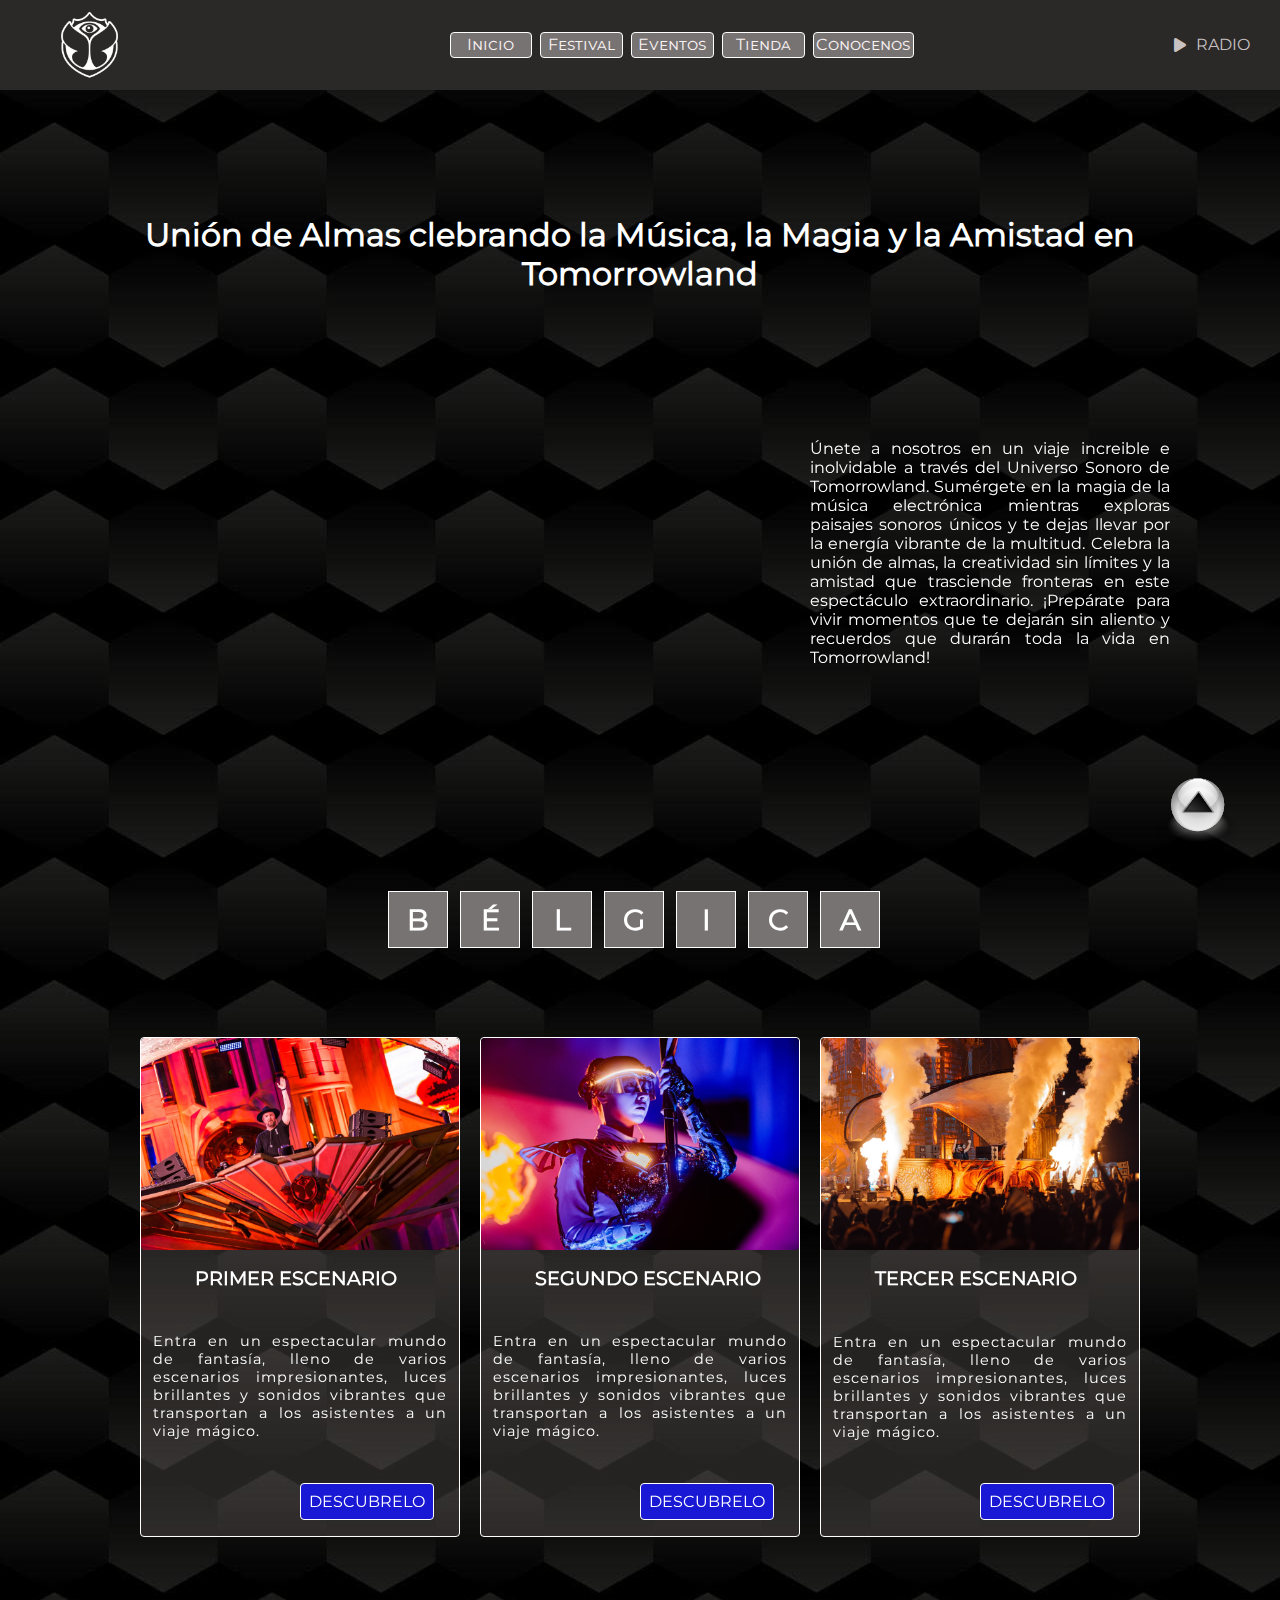
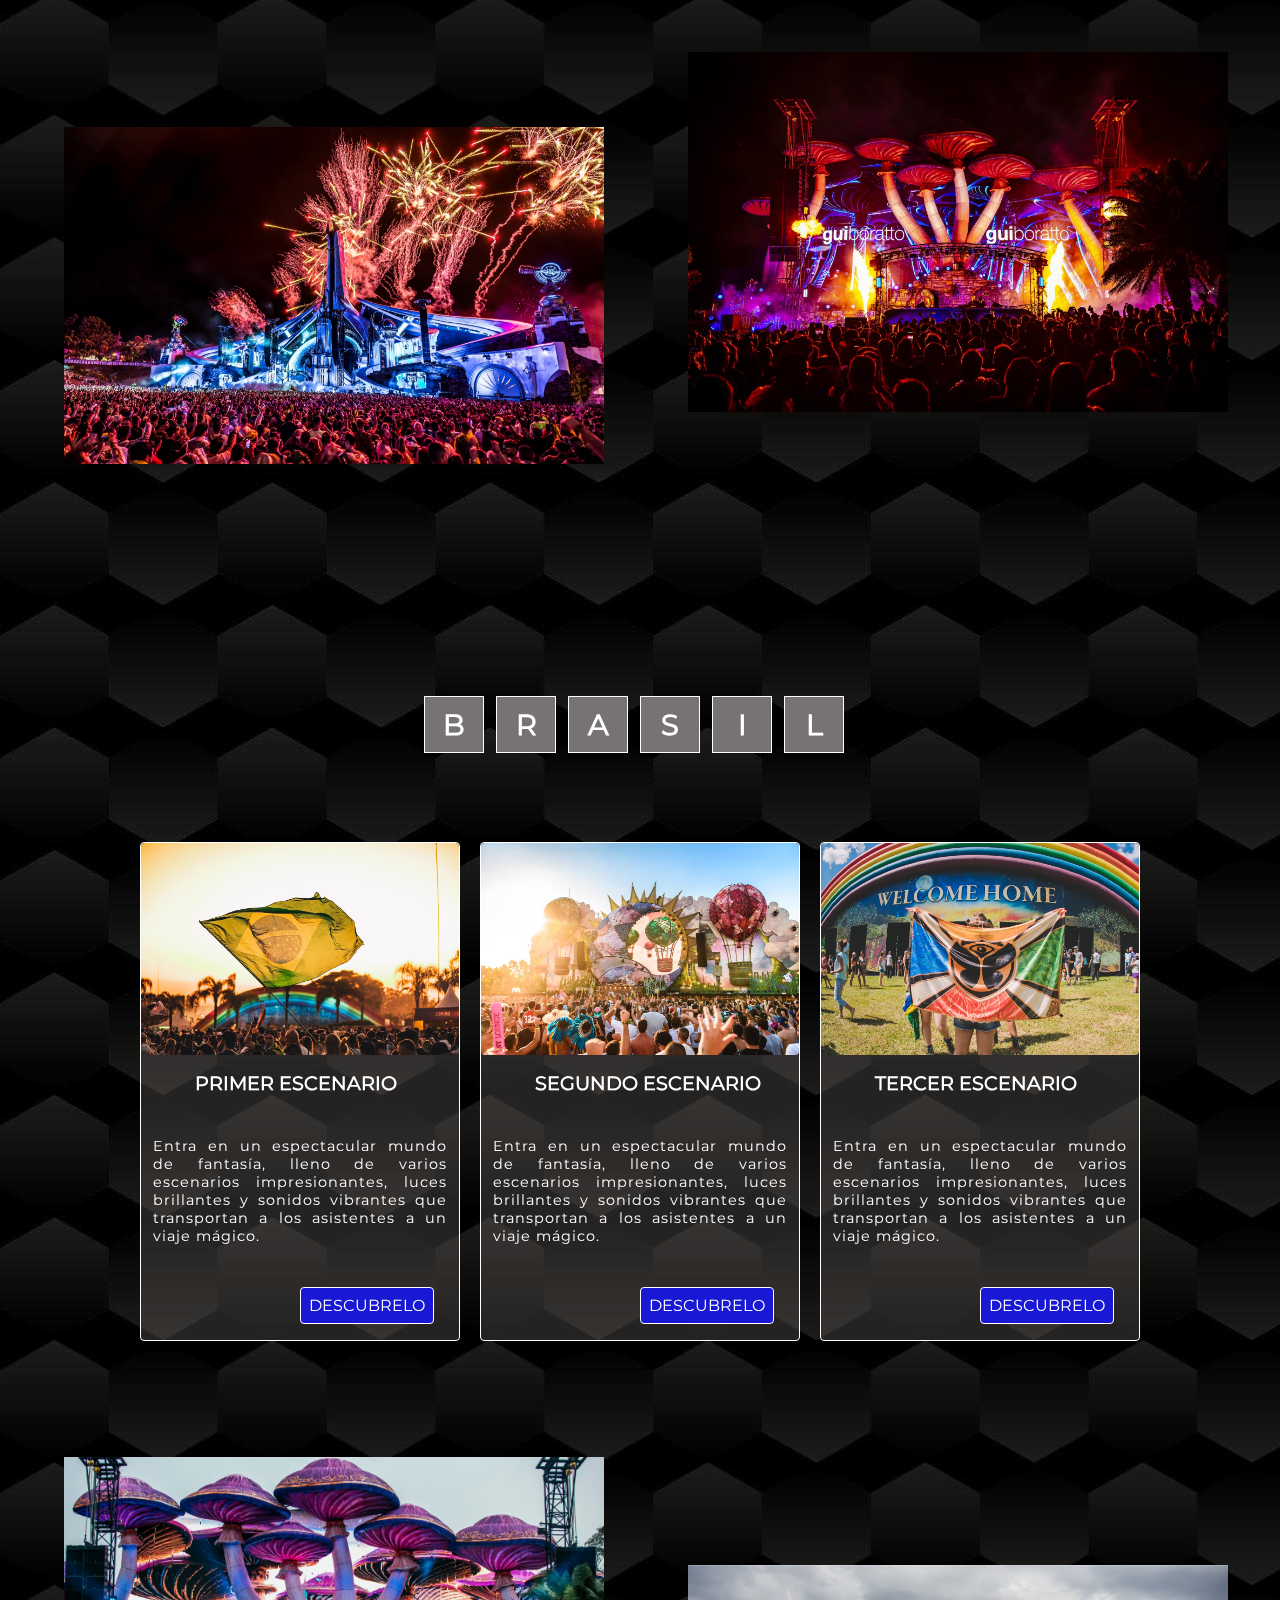
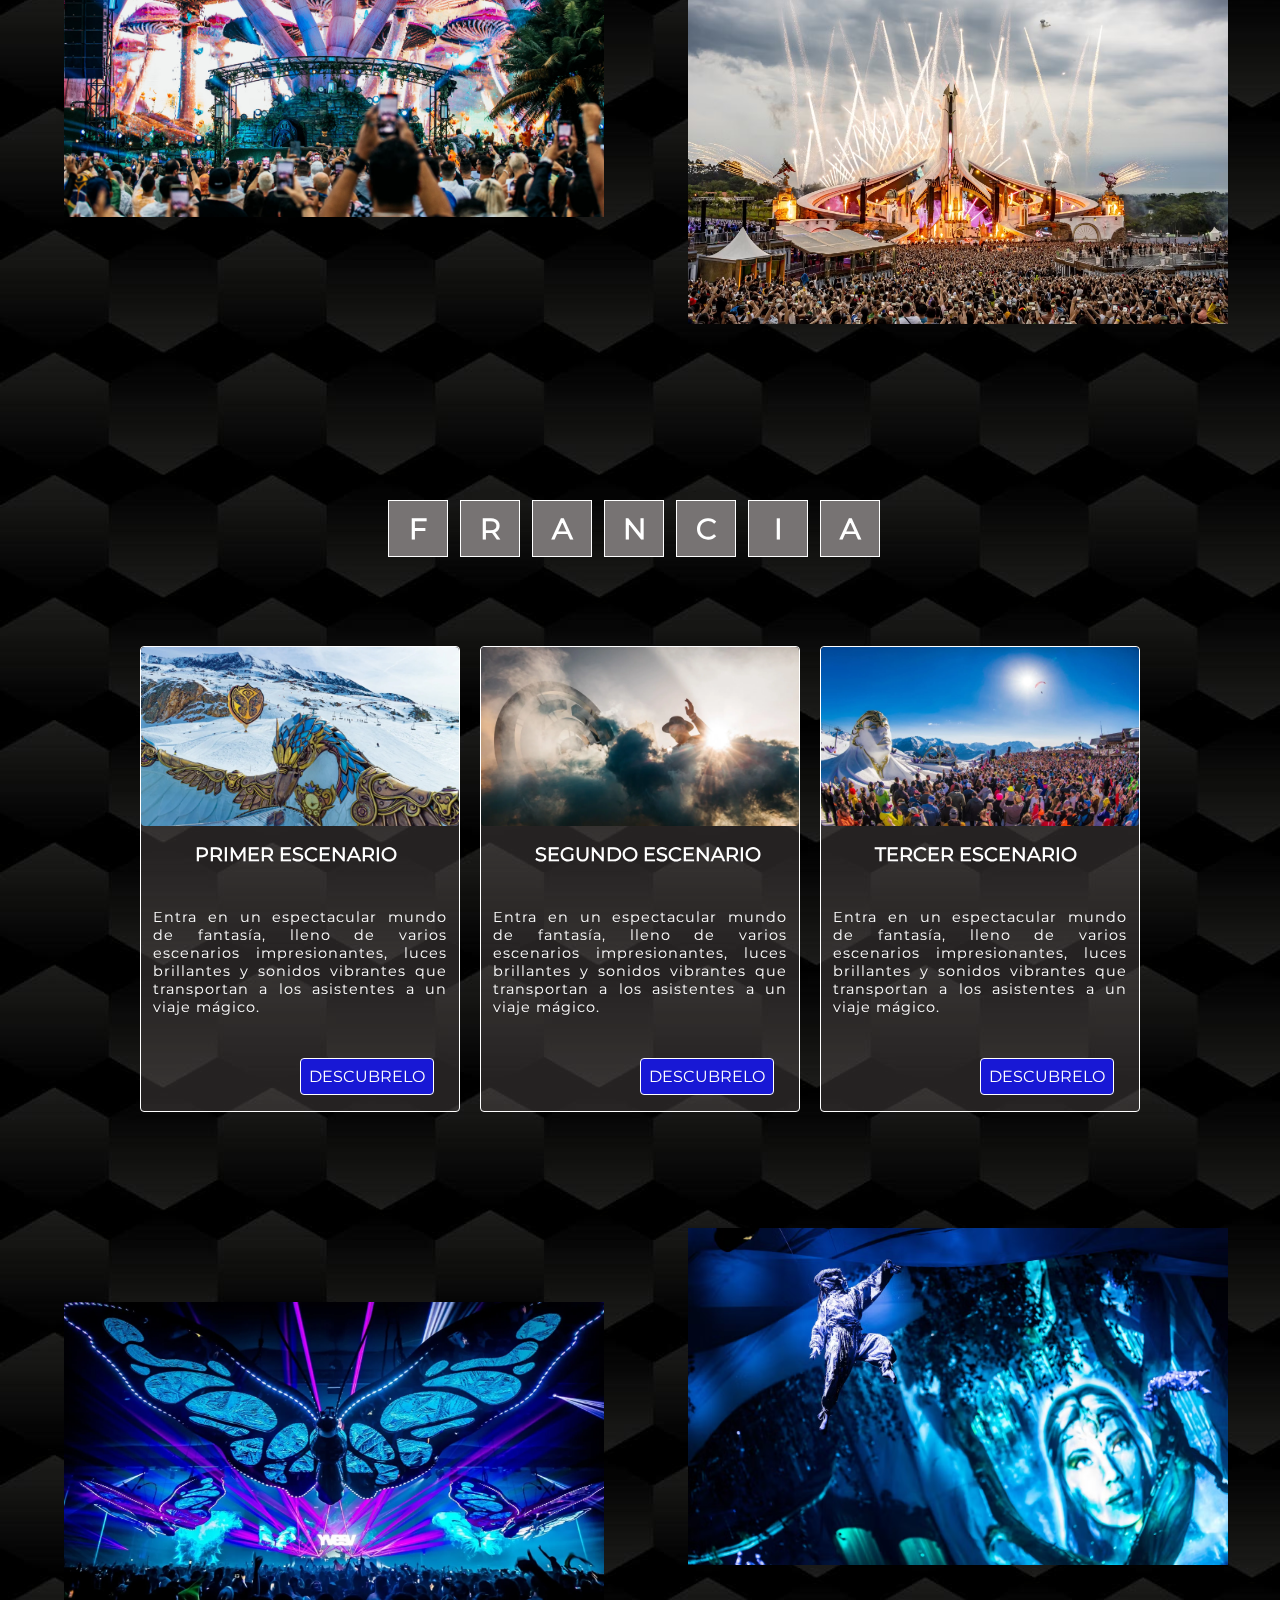
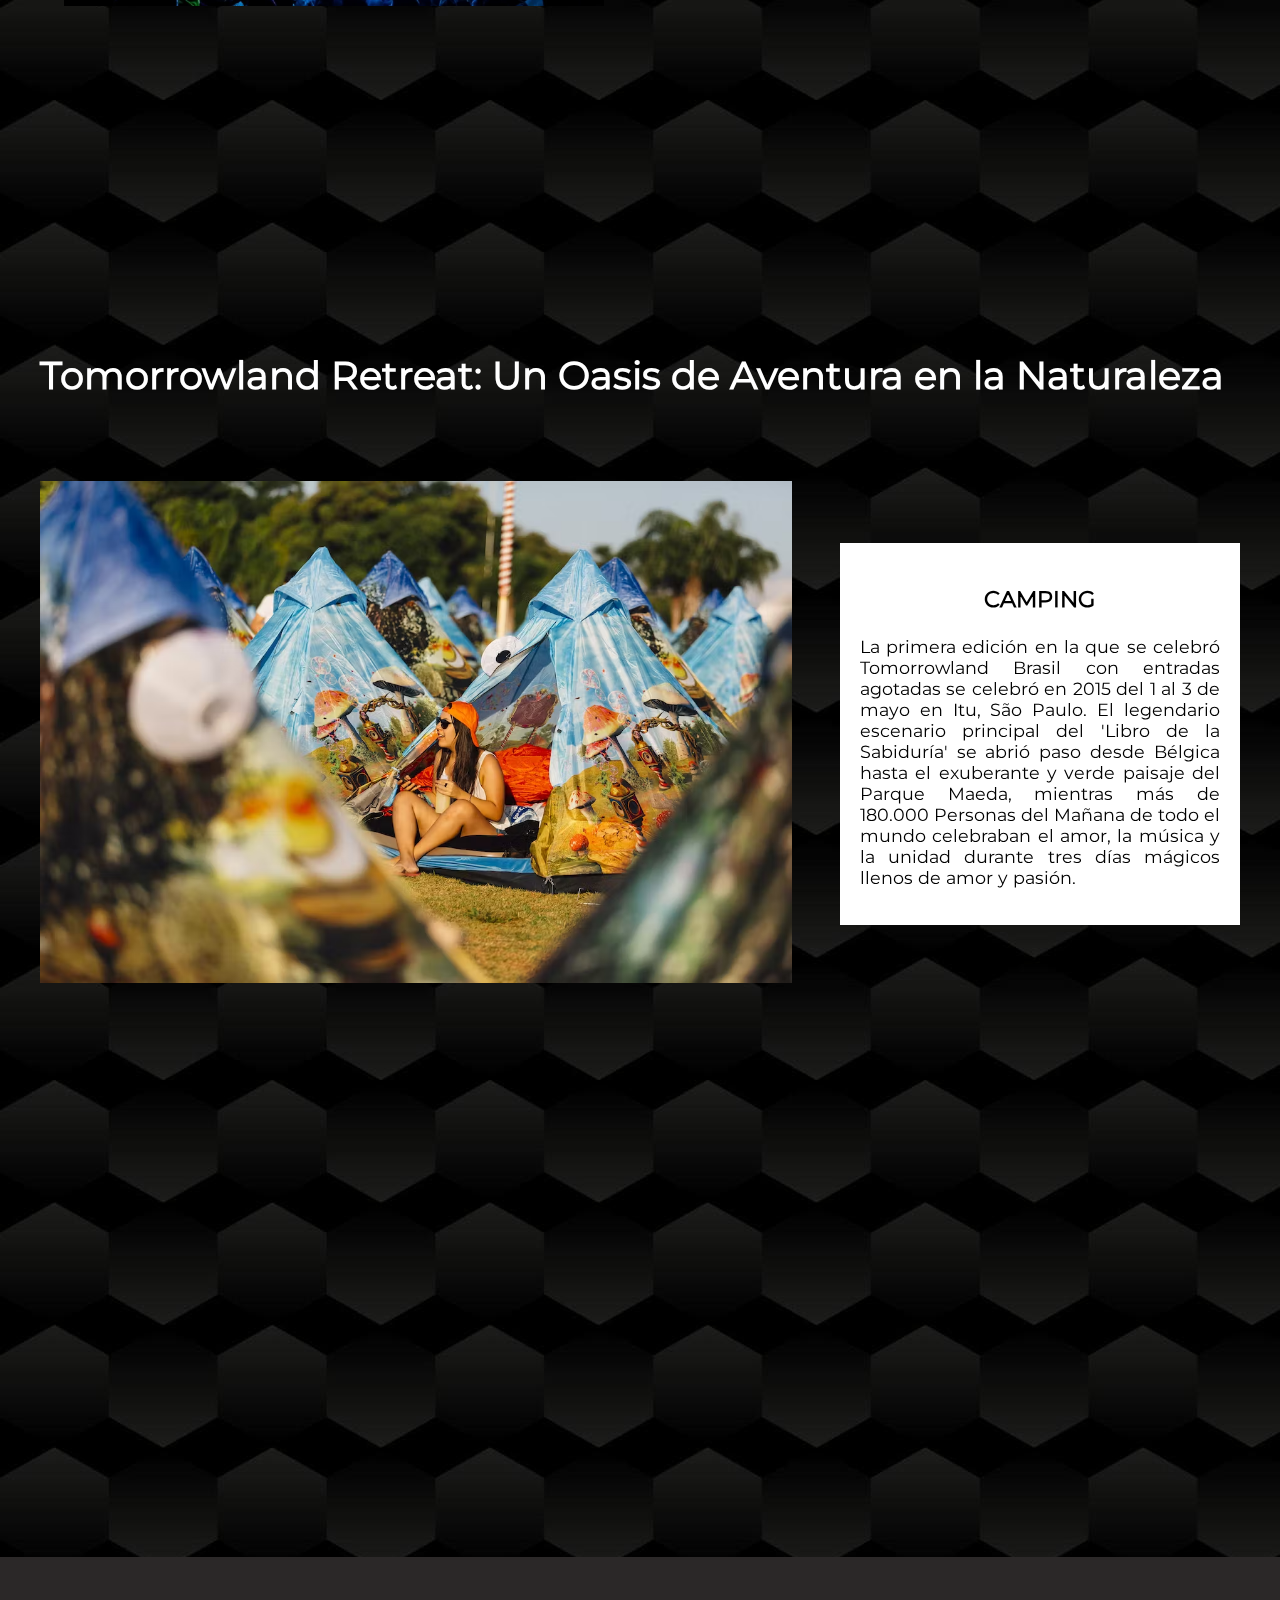
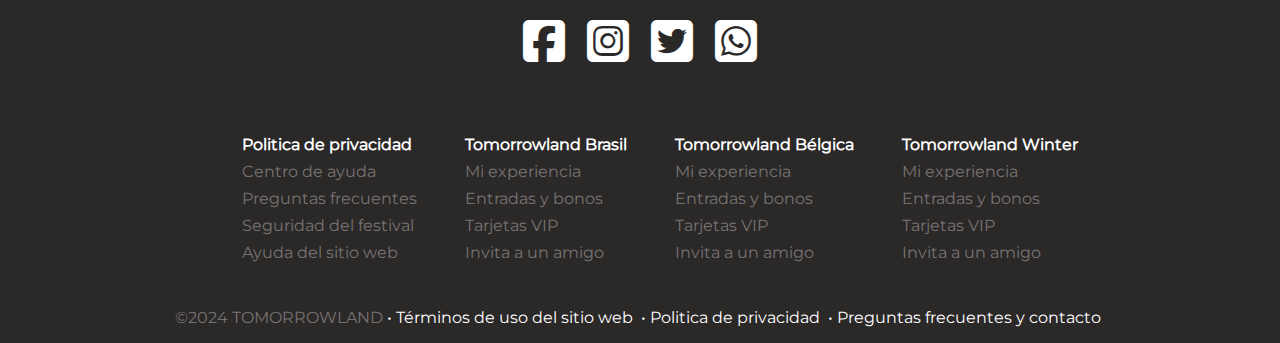
<file: pages/eventos.html>
<!DOCTYPE html>
<html lang="en">

<head>
    <meta charset="UTF-8">
    <meta name="viewport" content="width=device-width, initial-scale=1.0">
    <title>Tomorrowland</title>
    <link rel="stylesheet" href="../css/style.css">
    <link rel="stylesheet" href="../css/eventos.css">
    <link rel="stylesheet" href="https://cdnjs.cloudflare.com/ajax/libs/font-awesome/6.5.1/css/all.min.css">
    <link rel="shortcut icon" href="../assets/imagesIndex/iconoheader.png" type="image/x-icon">
</head>

<body>
    <!-- header -->
    <header class="header">
        <div class="header__container">
            <!-- image logo -->
            <div class="header__container--image">
                <img class="image" src="../assets/imagesIndex/iconoheader2.png" alt="Image Logo">
            </div>

            <!-- nav -->
            <nav class="nav">
                <ul class="nav__list">
                    <li class="nav__item">
                        <a class="nav__link" href="../index.html">Inicio</a>
                    </li>
                    <li class="nav__item">
                        <a class="nav__link" href="./festival.html">Festival</a>
                    </li>
                    <li class="nav__item">
                        <a class="nav__link" href="./eventos.html">Eventos</a>
                    </li>
                    <li class="nav__item">
                        <a class="nav__link" href="./tienda.html">Tienda</a>
                    </li>
                    <li class="nav__item">
                        <a class="nav__link" href="./conocenos.html">Conocenos</a>
                    </li>
                </ul>
            </nav>

            <!-- radio -->
            <div class="radio">
                <a class="radio__music" href="https://www.tomorrowland.com/home/radioplayer" target="_blank">
                    <i class="radio__music-play fa-solid fa-play"></i>RADIO</a>
            </div>
            <!-- container header -->
        </div>
    </header>


    <!-- container-->
    <div class="container" id="container">
        <a href="#container" class="button__fixed">
            <img class="boton__fixed" src="../assets/imagesIndex/botongris.png" alt="">
         </a>
         <!-- main -->
        <main class="main">
        <!-- container title -->
        <h1 class="container__title">Unión de Almas clebrando la Música, la Magia y la Amistad en Tomorrowland</h1>
        <!-- container title text -->
        <div class="container__title--text">
            <!-- iframe video -->
            <iframe width="700" height="400" src="https://www.youtube.com/embed/uILXl6BCYJ4?si=NjI7l46gf1nJDLCG" title="YouTube video player" frameborder="0" allow="accelerometer; autoplay; clipboard-write; encrypted-media; gyroscope; picture-in-picture; web-share" allowfullscreen></iframe>
            <!-- text video -->
            <p class="text">Únete a nosotros en un viaje increible e inolvidable a través del Universo Sonoro de Tomorrowland.
                Sumérgete en la magia de la música electrónica mientras exploras paisajes sonoros únicos y te dejas
                llevar por la energía vibrante de la multitud. Celebra la unión de almas, la creatividad sin límites y
                la amistad que trasciende fronteras en este espectáculo extraordinario. ¡Prepárate para vivir momentos
                que te dejarán sin aliento y recuerdos que durarán toda la vida en Tomorrowland!</p>
        </div>
        <!-- country belgica -->
        <section class="country">

            <!--belgica button -->
            <div class="country__title">
                <p class="country__letter country__letter--color-red"><strong>B</strong></p>
                <p class="country__letter country__letter--color-blue"><strong>É</strong></p>
                <p class="country__letter country__letter--color-orange"><strong>L</strong></p>
                <p class="country__letter country__letter--color-red"><strong>G</strong></p>
                <p class="country__letter country__letter--color-blue"><strong>I</strong></p>
                <p class="country__letter country__letter--color-orange"><strong>C</strong></p>
                <p class="country__letter country__letter--color-red"><strong>A</strong></p>
            </div>


            <!-- container cards -->
            <article class="country__cards">
                <!-- first country card -->
                <div class="card">
                    <img class="card__image" src="../assets/imagenesEventos/belgica7.avif" alt="imagen dragon">
                    <h2 class="card__title">PRIMER ESCENARIO</h2>
                    <p class="card__text"> Entra en un espectacular mundo de fantasía, lleno de varios escenarios
                        impresionantes, luces brillantes y sonidos vibrantes que transportan a los asistentes a un viaje
                        mágico.</p>
                    <p class="card__button">DESCUBRELO</p>
                </div>
                <!-- second country card -->
                <div class="card">
                    <img class="card__image" src="../assets/imagenesEventos/belgica6.avif" alt="imagen dragon">
                    <h2 class="card__title">SEGUNDO ESCENARIO</h2>
                    <p class="card__text"> Entra en un espectacular mundo de fantasía, lleno de varios escenarios
                        impresionantes, luces brillantes y sonidos vibrantes que transportan a los asistentes a un viaje
                        mágico.</p>
                    <p class="card__button">DESCUBRELO</p>
                </div>
                <!-- third country card -->
                <div class="card">
                    <img class="card__image" src="../assets/imagenesEventos/belgica8.avif" alt="imagen dragon">
                    <h2 class="card__title">TERCER ESCENARIO</h2>
                    <p class="card__text"> Entra en un espectacular mundo de fantasía, lleno de varios escenarios
                        impresionantes, luces brillantes y sonidos vibrantes que transportan a los asistentes a un viaje
                        mágico.</p>
                    <p class="card__button">DESCUBRELO</p>
                </div>

                
                <!-- container image -->
                <div class="visor">
                    <div class="visor__container-image visor__container-image--left-top">
                        <img class="visor__image" src="../assets/imagenesEventos/belgica9.avif" alt="imagen festival1">
                    </div>
                    <div class="visor__container-image visor__container-image--right-bottom">
                        <img class="visor__image" src="../assets/imagenesEventos/belgica10.avif"
                            alt="imagen festival2">
                    </div>

                </div>
            </article>
        </section>
        
        <!-- country brasil -->
        <section class="country">

            <!--brasil button -->
            <div class="country__title">
                <p class="country__letter country__letter--color-green"><strong>B</strong></p>
                <p class="country__letter country__letter--color-yellow"><strong>R</strong></p>
                <p class="country__letter country__letter--color-blue"><strong>A</strong></p>
                <p class="country__letter country__letter--color-green"><strong>S</strong></p>
                <p class="country__letter country__letter--color-yellow"><strong>I</strong></p>
                <p class="country__letter country__letter--color-blue"><strong>L</strong></p>
            </div>


            <!-- container cards -->
            <article class="country__cards">
                <!-- first country card -->
                <div class="card">
                    <img class="card__image" src="../assets/imagenesEventos/brasil3.avif" alt="imagen dragon">
                    <h2 class="card__title">PRIMER ESCENARIO</h2>
                    <p class="card__text"> Entra en un espectacular mundo de fantasía, lleno de varios escenarios
                        impresionantes, luces brillantes y sonidos vibrantes que transportan a los asistentes a un viaje
                        mágico.</p>
                    <p class="card__button">DESCUBRELO</p>
                </div>
                <!-- second country card -->
                <div class="card">
                    <img class="card__image" src="../assets/imagenesEventos/brasil5.avif" alt="imagen dragon">
                    <h2 class="card__title">SEGUNDO ESCENARIO</h2>
                    <p class="card__text"> Entra en un espectacular mundo de fantasía, lleno de varios escenarios
                        impresionantes, luces brillantes y sonidos vibrantes que transportan a los asistentes a un viaje
                        mágico.</p>
                    <p class="card__button">DESCUBRELO</p>
                </div>
                <!-- third country card -->
                <div class="card">
                    <img class="card__image" src="../assets/imagenesEventos/brasil6.avif" alt="imagen dragon">
                    <h2 class="card__title">TERCER ESCENARIO</h2>
                    <p class="card__text"> Entra en un espectacular mundo de fantasía, lleno de varios escenarios
                        impresionantes, luces brillantes y sonidos vibrantes que transportan a los asistentes a un viaje
                        mágico.</p>
                    <p class="card__button">DESCUBRELO</p>
                </div>

                <!-- container image -->
                <div class="visor">
                    <div class="visor__container-image visor__container-image--left-bottom">
                        <img class="visor__image" src="../assets/imagenesEventos/imagen5.avif" alt="imagen festival1">
                    </div>
                    <div class="visor__container-image visor__container-image--right-top">
                        <img class="visor__image" src="../assets/imagenesEventos/imagen3.avif"
                            alt="imagen festival2">
                    </div>

                </div>
            </article>
        </section>
        <!-- country francia -->
        <section class="country">

            <!--francia button -->
            <div class="country__title">
                <p class="country__letter country__letter--color-blue"><strong>F</strong></p>
                <p class="country__letter country__letter--color-white"><strong>R</strong></p>
                <p class="country__letter country__letter--color-yellow"><strong>A</strong></p>
                <p class="country__letter country__letter--color-blue"><strong>N</strong></p>
                <p class="country__letter country__letter--color-white"><strong>C</strong></p>
                <p class="country__letter country__letter--color-yellow"><strong>I</strong></p>
                <p class="country__letter country__letter--color-blue"><strong>A</strong></p>
            </div>


            <!-- container cards -->
            <article class="country__cards">
                <!-- first country card -->
                <div class="card">
                    <img class="card__image" src="../assets/imagenesEventos/winter3.webp" alt="imagen dragon">
                    <h2 class="card__title">PRIMER ESCENARIO</h2>
                    <p class="card__text"> Entra en un espectacular mundo de fantasía, lleno de varios escenarios
                        impresionantes, luces brillantes y sonidos vibrantes que transportan a los asistentes a un viaje
                        mágico.</p>
                    <p class="card__button">DESCUBRELO</p>
                </div>
                <!-- second country card -->
                <div class="card">
                    <img class="card__image" src="../assets/imagenesEventos/winter6.webp" alt="imagen dragon">
                    <h2 class="card__title">SEGUNDO ESCENARIO</h2>
                    <p class="card__text"> Entra en un espectacular mundo de fantasía, lleno de varios escenarios
                        impresionantes, luces brillantes y sonidos vibrantes que transportan a los asistentes a un viaje
                        mágico.</p>
                    <p class="card__button">DESCUBRELO</p>
                </div>
                <!-- third country card -->
                <div class="card">
                    <img class="card__image" src="../assets/imagenesEventos/winter4.webp" alt="imagen dragon">
                    <h2 class="card__title">TERCER ESCENARIO</h2>
                    <p class="card__text"> Entra en un espectacular mundo de fantasía, lleno de varios escenarios
                        impresionantes, luces brillantes y sonidos vibrantes que transportan a los asistentes a un viaje
                        mágico.</p>
                    <p class="card__button">DESCUBRELO</p>
                </div>

                <!-- container image -->
                <div class="visor">
                    <div class="visor__container-image visor__container-image--left-top">
                        <img class="visor__image" src="../assets/imagenesEventos/winter1.avif" alt="imagen festival1">
                    </div>

                    <div class="visor__container-image visor__container-image--right-bottom">
                        <img class="visor__image" src="../assets/imagenesEventos/winter7.webp"
                            alt="imagen festival2">
                    </div>
                </div>
            </article>
        </section>

        <section class="container-camping">
            <h2 class="container-camping__title">Tomorrowland Retreat: Un Oasis de Aventura en la Naturaleza</h2>
            <article class="camping">
                    <div class="camping__container-image">
                        <img class="camping__image" src="../assets/imagenesEventos/camping.avif" alt="">
                    </div>
                    <div class="camping__aside">
                         <p class="camping__subtitle"><strong>CAMPING</strong></p>
                        <p class="camping__text">La primera edición en la que se celebró Tomorrowland Brasil con entradas agotadas se celebró en 2015 del 1 al 3 de mayo en Itu, São Paulo. El legendario escenario principal del 'Libro de la Sabiduría' se abrió paso desde Bélgica hasta el exuberante y verde paisaje del Parque Maeda, mientras más de 180.000 Personas del Mañana de todo el mundo celebraban el amor, la música y la unidad durante tres días mágicos llenos de amor y pasión.</p>
                    </div>

             </article>
        </section>

        <div class="container__camping-iframe">
            <iframe width="580" height="450" src="https://www.youtube.com/embed/5Z-OaQcwjko?si=F7yJ0uuCBUlOFwgF" title="YouTube video player" frameborder="0" allow="accelerometer; autoplay; clipboard-write; encrypted-media; gyroscope; picture-in-picture; web-share" allowfullscreen></iframe>
            <iframe src="https://www.google.com/maps/embed?pb=!1m18!1m12!1m3!1d2816.790837344492!2d6.069593576083403!3d45.09003447107027!2m3!1f0!2f0!3f0!3m2!1i1024!2i768!4f13.1!3m3!1m2!1s0x478a6b75ad8e8fbf%3A0xe263fd5bec5981ba!2sTomorrowland%20Winter!5e0!3m2!1ses!2ses!4v1707913248418!5m2!1ses!2ses" width="580" height="450" style="border:0;" allowfullscreen="" loading="lazy" referrerpolicy="no-referrer-when-downgrade"></iframe>
        </div>

        <!-- main -->
    </main>
        <!-- container -->
    </div>


    <!-- footer -->
    <footer class="footer">
       <!-- social networks -->
        <div class="social-networks">
                
            <a href="https://www.instagram.com/tomorrowland/" target="_blank">
                <i class="fa-brands social-networks__icon social-networks__icon--facebook fa-square-facebook"></i>
            </a>
        
            <a href="https://www.facebook.com/tomorrowland" target="_blank">
                <i class="fa-brands social-networks__icon social-networks__icon--instagram fa-square-instagram"></i>
            </a>
           
        
            <a href="https://twitter.com/tomorrowland" target="_blank">
                <i class="fa-brands social-networks__icon social-networks__icon--twitter fa-square-twitter"></i>
            </a>
           
        
            <a href="https://www.whatsapp.com/?lang=es_LA" target="_blank">
                <i class="fa-brands social-networks__icon social-networks__icon--whatsapp fa-square-whatsapp"></i>
            </a>
        </div>

        <!--footer content-->
        <div class="footer__content">
             <!--footer list-->
            <ul class="footer__list">
                <li class="footer__item"><strong>Politica de privacidad</strong></li>
                <li class="footer__item">
                    <a class="footer__link" href="https://www.tomorrowland.com/en/festival/tickets/your-privacy"
                        target="_blank">Centro de ayuda</a>
                </li>
                <li class="footer__item">
                    <a class="footer__link" href="https://www.tomorrowland.com/en/festival/tickets/your-privacy"
                        target="_blank">Preguntas frecuentes</a>
                </li>
                <li class="footer__item">
                    <a class="footer__link" href="https://www.tomorrowland.com/en/festival/tickets/your-privacy"
                        target="_blank">Seguridad del festival</a>
                </li>
                <li class="footer__item">
                    <a class="footer__link" href="https://www.tomorrowland.com/en/festival/tickets/your-privacy"
                        target="_blank">Ayuda del sitio web</a>
                </li>
            </ul>

             <!--footer list-->
            <ul class="footer__list">
                <li class="footer__item"><strong>Tomorrowland Brasil</strong></li>
                <li class="footer__item">
                    <a class="footer__link" href="https://www.tomorrowland.com/en/festival/tickets/your-privacy"
                        target="_blank">Mi experiencia</a>
                </li>
                <li class="footer__item">
                    <a class="footer__link" href="https://www.tomorrowland.com/en/festival/tickets/your-privacy"
                        target="_blank">Entradas y bonos</a>
                </li>
                <li class="footer__item">
                    <a class="footer__link" href="https://www.tomorrowland.com/en/festival/tickets/your-privacy"
                        target="_blank">Tarjetas VIP</a>
                </li>
                <li class="footer__item">
                    <a class="footer__link" href="https://www.tomorrowland.com/en/festival/tickets/your-privacy"
                        target="_blank">Invita a un amigo</a>
                </li>
            </ul>

             <!--footer list-->
            <ul class="footer__list">
                <li class="footer__item"><strong>Tomorrowland Bélgica</strong></li>
                <li class="footer__item">
                    <a class="footer__link" href="https://www.tomorrowland.com/en/festival/tickets/your-privacy"
                        target="_blank">Mi experiencia</a>
                </li>
                <li class="footer__item">
                    <a class="footer__link" href="https://www.tomorrowland.com/en/festival/tickets/your-privacy"
                        target="_blank">Entradas y bonos</a>
                </li>
                <li class="footer__item">
                    <a class="footer__link" href="https://www.tomorrowland.com/en/festival/tickets/your-privacy"
                        target="_blank">Tarjetas VIP</a>
                </li>
                <li class="footer__item">
                    <a class="footer__link" href="https://www.tomorrowland.com/en/festival/tickets/your-privacy"
                        target="_blank">Invita a un amigo</a>
                </li>
            </ul>

             <!--footer list-->
            <ul class="footer__list">
                <li class="footer__item"><strong>Tomorrowland Winter</strong></li>
                <li class="footer__item">
                    <a class="footer__link" href="https://www.tomorrowland.com/en/festival/tickets/your-privacy"
                        target="_blank">Mi experiencia</a>
                </li>
                <li class="footer__item">
                    <a class="footer__link" href="https://www.tomorrowland.com/en/festival/tickets/your-privacy"
                        target="_blank">Entradas y bonos</a>
                </li>
                <li class="footer__item">
                    <a class="footer__link" href="https://www.tomorrowland.com/en/festival/tickets/your-privacy"
                        target="_blank">Tarjetas VIP</a>
                </li>
                <li class="footer__item">
                    <a class="footer__link" href="https://www.tomorrowland.com/en/festival/tickets/your-privacy"
                        target="_blank">Invita a un amigo</a>
                </li>
            </ul>

         <!--footer content-->
        </div>

           <!-- footer privacy -->
        <p class="footer__text">©2024 TOMORROWLAND
            <a class="footer__text-link" href="https://www.tomorrowland.com/en/festival/tickets/your-privacy"
                target="_blank">•
                Términos de uso del sitio web</a>
            <a class="footer__text-link" href="https://www.tomorrowland.com/en/festival/tickets/your-privacy"
                target="_blank">•
                Politica de privacidad</a>
            <a class="footer__text-link" href="https://www.tomorrowland.com/en/festival/tickets/your-privacy"
                target="_blank">•
                Preguntas frecuentes y contacto</a>
        </p>

    </footer>
</body>

</html>
</file>
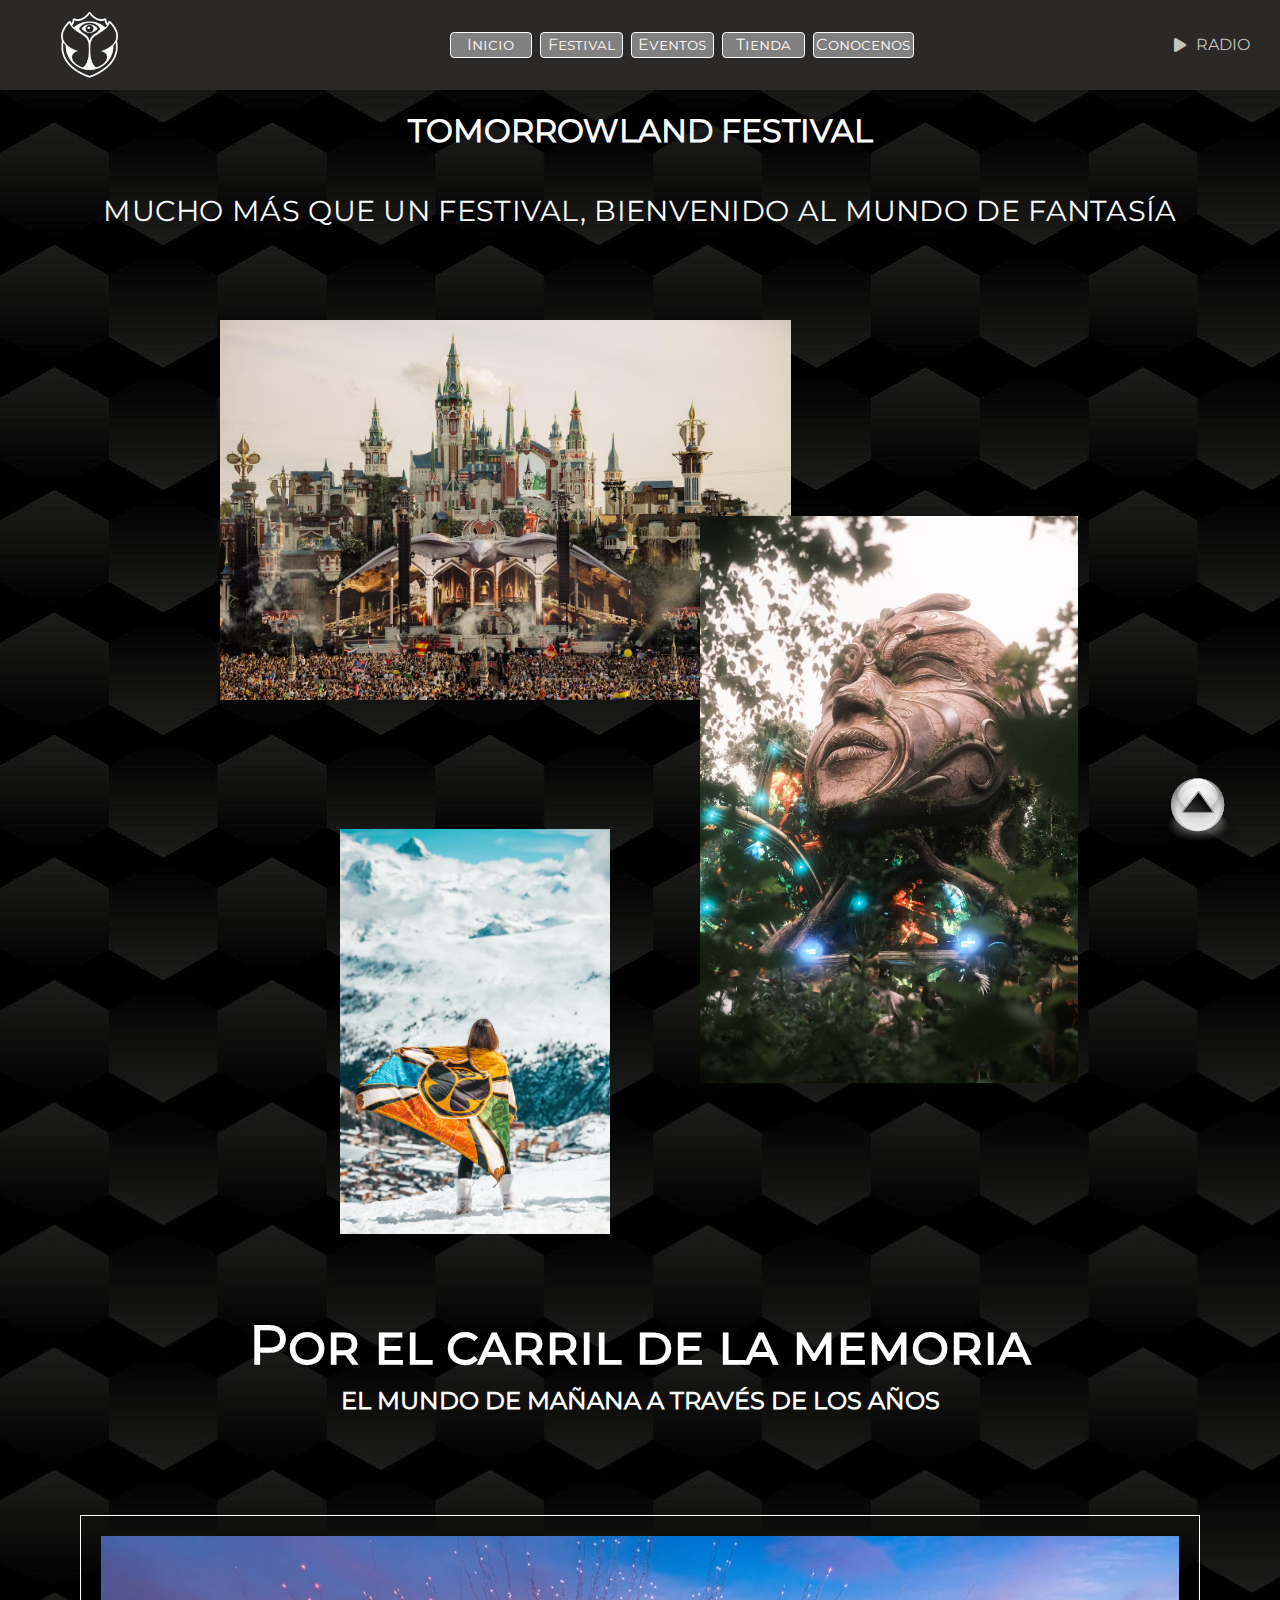
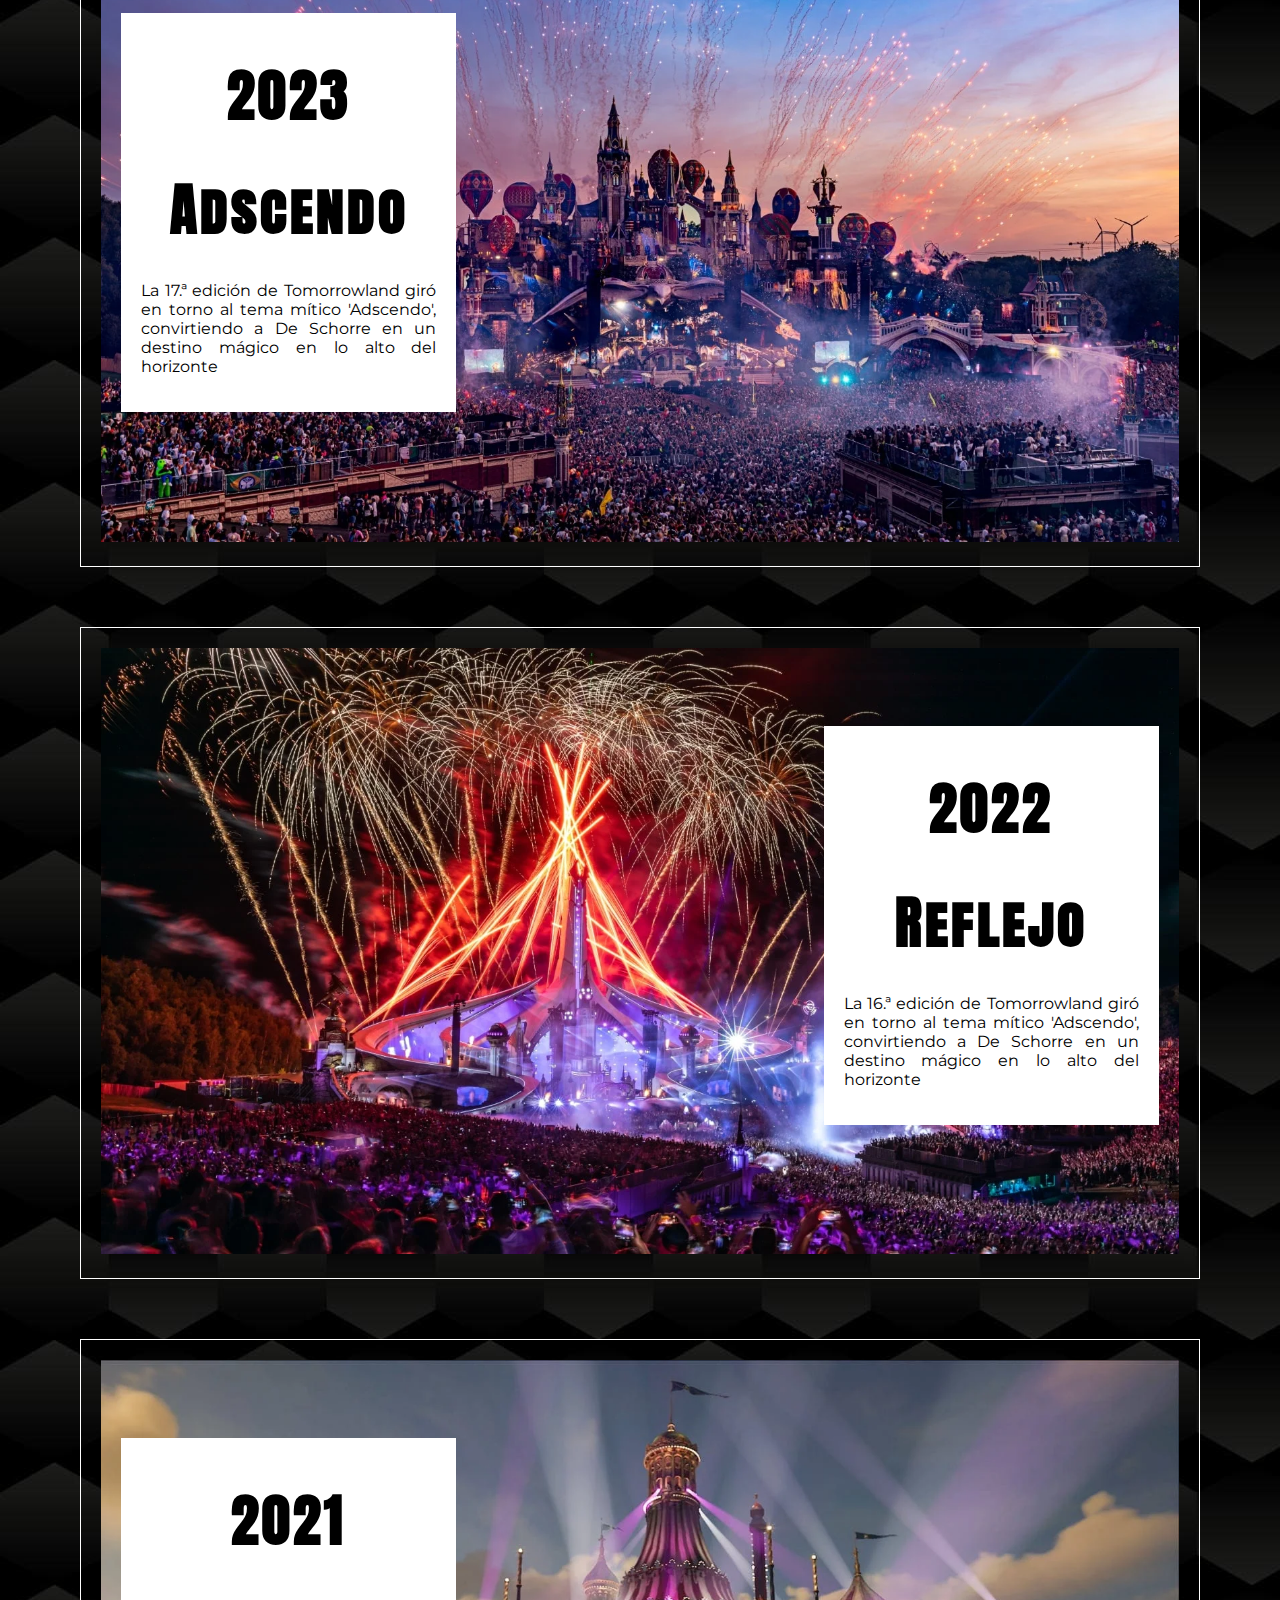
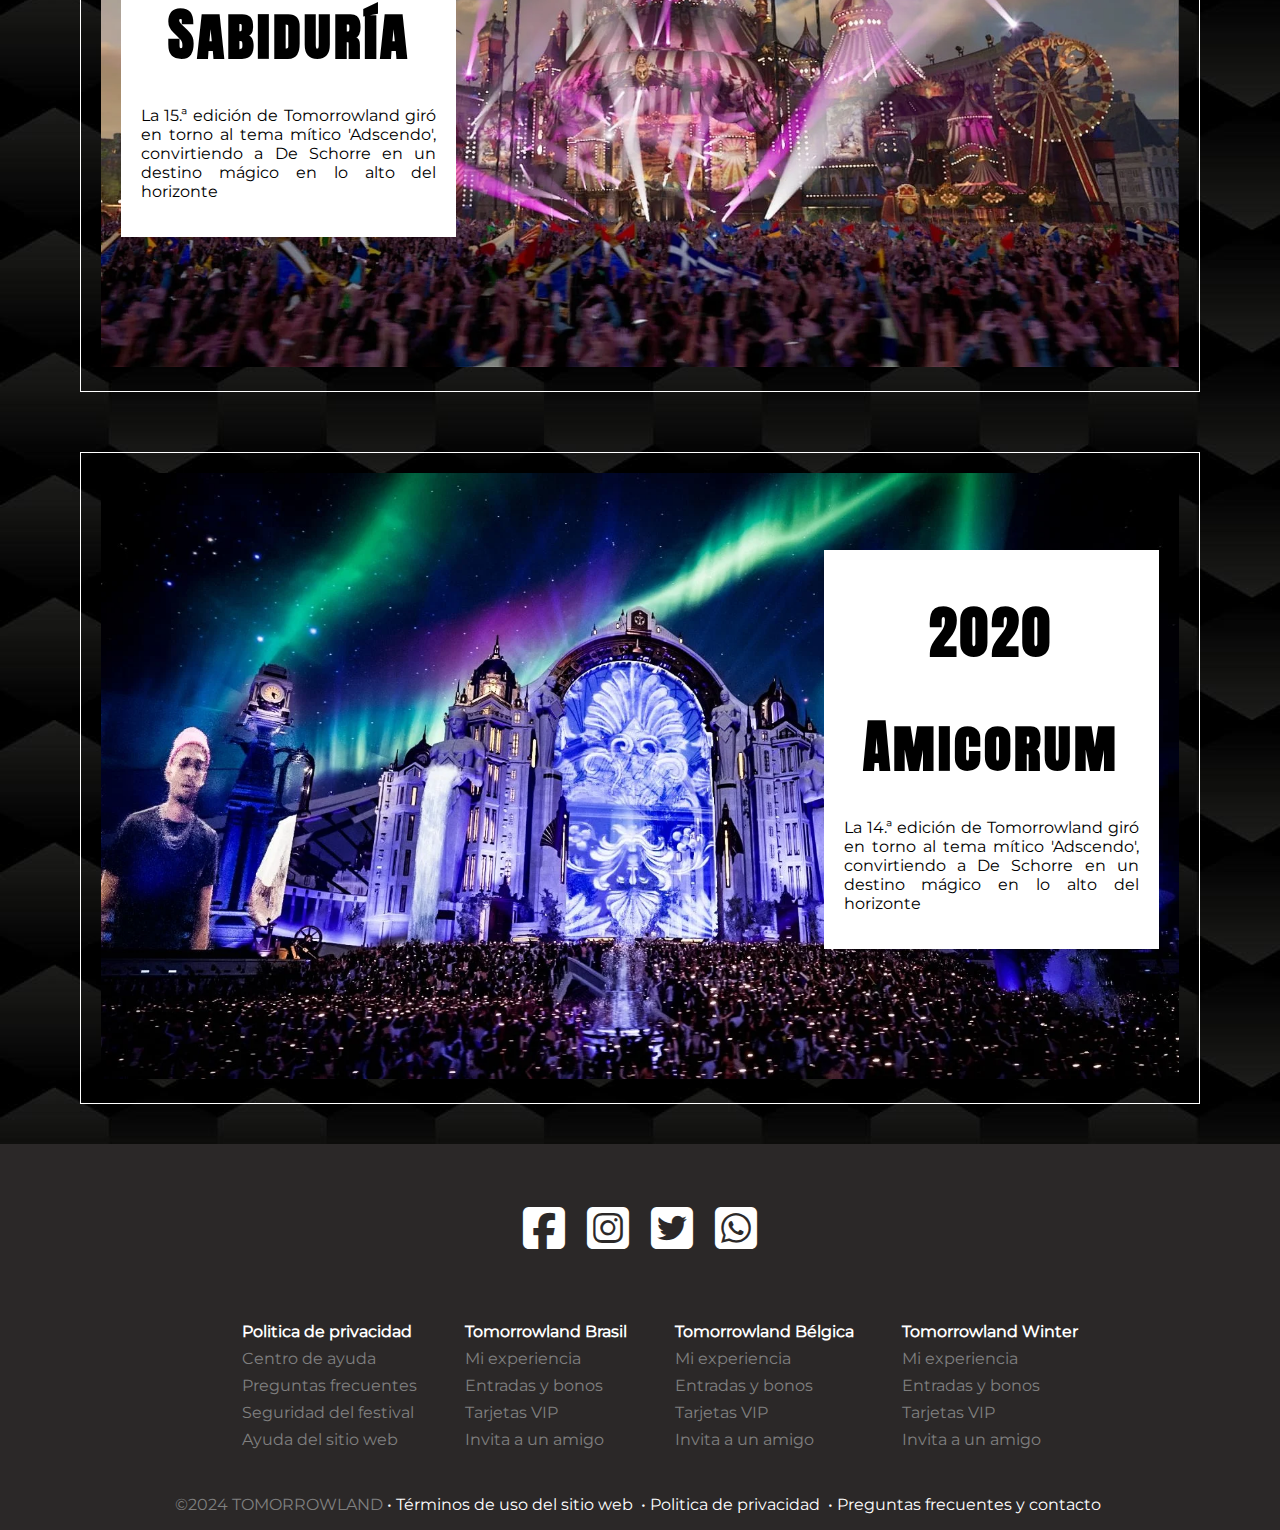
<file: pages/festival.html>
<!DOCTYPE html>
<html lang="en">
<head>
    <meta charset="UTF-8">
    <meta name="viewport" content="width=device-width, initial-scale=1.0">
    <title>Tomorrowland</title>
    <link rel="stylesheet" href="../css/style.css">
    <link rel="stylesheet" href="../css/festival.css">
    <link rel="stylesheet" href="https://cdnjs.cloudflare.com/ajax/libs/font-awesome/6.5.1/css/all.min.css">
    <link rel="shortcut icon" href="../assets/imagesIndex/iconoheader.png" type="image/x-icon">
   
</head>
<body>
       <!-- header -->
       <header class="header">
        <!-- header container -->
        <div class="header__container">
            <!-- image logo -->
            <div class="header__container--image">
                <img class="image" src="../assets/imagesIndex/iconoheader2.png" alt="Image Logo">
            </div>

            <!-- nav -->
            <nav class="nav">
                <ul class="nav__list">
                    <li class="nav__item">
                        <a class="nav__link" href="../index.html">Inicio</a>
                    </li>
                    <li class="nav__item">
                        <a class="nav__link" href="./festival.html">Festival</a>
                    </li>
                    <li class="nav__item">
                        <a class="nav__link" href="./eventos.html">Eventos</a>
                    </li>
                    <li class="nav__item">
                        <a class="nav__link" href="./tienda.html">Tienda</a>
                    </li>
                    <li class="nav__item">
                        <a class="nav__link" href="./conocenos.html">Conocenos</a>
                    </li>
                </ul>
            </nav>

            <!-- radio -->
            <div class="radio">
                <a class="radio__music" href="https://www.tomorrowland.com/home/radioplayer" target="_blank">
                    <i class="radio__music-play fa-solid fa-play"></i>RADIO</a>
            </div>
              <!-- header container -->
        </div>
    </header>


   <!-- container -->
    <div class="container" id="container">
         <!-- button fixed -->
         <a href="#container" class="button__fixed">
            <img class="boton__fixed" src="../assets/imagesIndex/botongris.png" alt="">
         </a>
         <!-- main -->
        <main class="main">
             <!-- title  -->
            <h1 class="main__title">TOMORROWLAND FESTIVAL</h1>
             <!-- subtitle -->
             <p class="main__subtitle">MUCHO MÁS QUE UN FESTIVAL, BIENVENIDO AL MUNDO DE FANTASÍA</p>
         <!-- container image -->
        <div class="visor">
            <!-- container image one -->
            <div class="visor__container-image--top">
                 <img class="visor__image--left" src="../assets/imagenesFestival/belgica1.avif" alt="">
            </div>
            <!-- container image two -->
            <div class="visor__container-image--middle">
                <img class="visor__image--right" src="../assets/imagenesFestival/belgica5.avif" alt="">
           </div>
           <!-- container image three -->
           <div class="visor__container-image--bottom">
                 <img class="visor__image--center" src="../assets/imagenesFestival/belgica3.avif" alt="">
            </div>

            <!-- container image -->
        </div>

        <!-- container years tomorrwoland -->
        <div class="container-season">
            <!-- seasons title -->
            <div class="container-season__title">
                <h2 class="season__title">Por el carril de la memoria</h2>
                <h3 class="season__subtitle">EL MUNDO DE MAÑANA A TRAVÉS DE LOS AÑOS</h3>
            </div>
            <!-- seasons -->
            <section class="seasons">
                <!-- seasons 2024 -->
                <article class="season">
                    <!-- season description -->
                    <div class="season__description season__description--left">
                        <h3 class="season__year">2023</h3>
                        <h4 class="season__name">Adscendo</h4>
                        <p class="season__text">La 17.ª edición de Tomorrowland giró en torno al tema mítico 'Adscendo', convirtiendo a De Schorre en un destino mágico en lo alto del horizonte</p>
                    </div>
                    <!-- season image -->
                    <div class="season__image">
                        <img class="images" src="../assets/imagenesFestival/Tomorrowland.webp" alt="">
                    </div>
                </article>
                

                <!-- seasons 2023 -->
                <article class="season">
                    <!-- season description -->
                    <div class="season__description season__description--right">
                        <h3 class="season__year">2022</h3>
                        <h4 class="season__name">Reflejo</h4>
                        <p class="season__text">La 16.ª edición de Tomorrowland giró en torno al tema mítico 'Adscendo', convirtiendo a De Schorre en un destino mágico en lo alto del horizonte</p>
                    </div>
                    <!-- season image -->
                    <div class="season__image">
                        <img class="images" src="../assets/imagenesFestival/2022.webp" alt="">
                    </div>
                </article>

                <!-- seasons 2022 -->
                <article class="season">
                    <!-- season description -->
                    <div class="season__description season__description--left">
                        <h3 class="season__year">2021</h3>
                        <h4 class="season__name">Sabiduría</h4>
                        <p class="season__text">La 15.ª edición de Tomorrowland giró en torno al tema mítico 'Adscendo', convirtiendo a De Schorre en un destino mágico en lo alto del horizonte</p>
                    </div>
                    <!-- season image -->
                    <div class="season__image">
                        <img class="images" src="../assets/imagenesFestival/2021.webp" alt="">
                    </div>
                </article>

                <!-- seasons 2021 -->
                <article class="season">
                    <!-- season description -->
                    <div class="season__description season__description--right">
                        <h3 class="season__year">2020</h3>
                        <h4 class="season__name">Amicorum</h4>
                        <p class="season__text">La 14.ª edición de Tomorrowland giró en torno al tema mítico 'Adscendo', convirtiendo a De Schorre en un destino mágico en lo alto del horizonte</p>
                    </div>
                    <!-- season image -->
                    <div class="season__image">
                        <img class="images" src="../assets/imagenesFestival/2020.webp" alt="">
                    </div>
                </article>
            </section>

        <!-- container years tomorrwoland -->
        </div>
        <!-- main -->
    </main>
   <!-- container -->
    </div>

<!-- footer -->
<footer class="footer">
    <!-- social networks -->
    <div class="social-networks">   
                 
        <a href="https://www.instagram.com/tomorrowland/" target="_blank">
            <i class="fa-brands social-networks__icon social-networks__icon--facebook fa-square-facebook"></i>
        </a>
    
        <a href="https://www.facebook.com/tomorrowland" target="_blank">
            <i class="fa-brands social-networks__icon social-networks__icon--instagram fa-square-instagram"></i>
        </a>
       
    
        <a href="https://twitter.com/tomorrowland" target="_blank">
            <i class="fa-brands social-networks__icon social-networks__icon--twitter fa-square-twitter"></i>
        </a>
       
    
        <a href="https://www.whatsapp.com/?lang=es_LA" target="_blank">
            <i class="fa-brands social-networks__icon social-networks__icon--whatsapp fa-square-whatsapp"></i>
        </a>
    </div>

    <!--footer content-->
    <div class="footer__content">
        <!--footer list-->
        <ul class="footer__list">
            <li class="footer__item"><strong>Politica de privacidad</strong></li>
            <li class="footer__item">
                <a class="footer__link" href="https://www.tomorrowland.com/en/festival/tickets/your-privacy"
                    target="_blank">Centro de ayuda</a>
            </li>
            <li class="footer__item">
                <a class="footer__link" href="https://www.tomorrowland.com/en/festival/tickets/your-privacy"
                    target="_blank">Preguntas frecuentes</a>
            </li>
            <li class="footer__item">
                <a class="footer__link" href="https://www.tomorrowland.com/en/festival/tickets/your-privacy"
                    target="_blank">Seguridad del festival</a>
            </li>
            <li class="footer__item">
                <a class="footer__link" href="https://www.tomorrowland.com/en/festival/tickets/your-privacy"
                    target="_blank">Ayuda del sitio web</a>
            </li>
        </ul>

         <!--footer list-->
        <ul class="footer__list">
            <li class="footer__item"><strong>Tomorrowland Brasil</strong></li>
            <li class="footer__item">
                <a class="footer__link" href="https://www.tomorrowland.com/en/festival/tickets/your-privacy"
                    target="_blank">Mi experiencia</a>
            </li>
            <li class="footer__item">
                <a class="footer__link" href="https://www.tomorrowland.com/en/festival/tickets/your-privacy"
                    target="_blank">Entradas y bonos</a>
            </li>
            <li class="footer__item">
                <a class="footer__link" href="https://www.tomorrowland.com/en/festival/tickets/your-privacy"
                    target="_blank">Tarjetas VIP</a>
            </li>
            <li class="footer__item">
                <a class="footer__link" href="https://www.tomorrowland.com/en/festival/tickets/your-privacy"
                    target="_blank">Invita a un amigo</a>
            </li>
        </ul>

         <!--footer list-->
        <ul class="footer__list">
            <li class="footer__item"><strong>Tomorrowland Bélgica</strong></li>
            <li class="footer__item">
                <a class="footer__link" href="https://www.tomorrowland.com/en/festival/tickets/your-privacy"
                    target="_blank">Mi experiencia</a>
            </li>
            <li class="footer__item">
                <a class="footer__link" href="https://www.tomorrowland.com/en/festival/tickets/your-privacy"
                    target="_blank">Entradas y bonos</a>
            </li>
            <li class="footer__item">
                <a class="footer__link" href="https://www.tomorrowland.com/en/festival/tickets/your-privacy"
                    target="_blank">Tarjetas VIP</a>
            </li>
            <li class="footer__item">
                <a class="footer__link" href="https://www.tomorrowland.com/en/festival/tickets/your-privacy"
                    target="_blank">Invita a un amigo</a>
            </li>
        </ul>

         <!--footer list-->
        <ul class="footer__list">
            <li class="footer__item"><strong>Tomorrowland Winter</strong></li>
            <li class="footer__item">
                <a class="footer__link" href="https://www.tomorrowland.com/en/festival/tickets/your-privacy"
                    target="_blank">Mi experiencia</a>
            </li>
            <li class="footer__item">
                <a class="footer__link" href="https://www.tomorrowland.com/en/festival/tickets/your-privacy"
                    target="_blank">Entradas y bonos</a>
            </li>
            <li class="footer__item">
                <a class="footer__link" href="https://www.tomorrowland.com/en/festival/tickets/your-privacy"
                    target="_blank">Tarjetas VIP</a>
            </li>
            <li class="footer__item">
                <a class="footer__link" href="https://www.tomorrowland.com/en/festival/tickets/your-privacy"
                    target="_blank">Invita a un amigo</a>
            </li>
        </ul>

       <!--footer content-->
    </div>

        <!-- footer privacy -->
        <p class="footer__text">©2024 TOMORROWLAND
            <a class="footer__text-link" href="https://www.tomorrowland.com/en/festival/tickets/your-privacy" target="_blank">•
                Términos de uso del sitio web</a>
            <a class="footer__text-link" href="https://www.tomorrowland.com/en/festival/tickets/your-privacy" target="_blank">•
                Politica de privacidad</a>
            <a class="footer__text-link" href="https://www.tomorrowland.com/en/festival/tickets/your-privacy" target="_blank">•
                Preguntas frecuentes y contacto</a>
        </p>
    
</footer>
    
</body>
</html>
</file>
<file: css/style.css>
:root{
    --header-footer: rgb(43, 40, 40);
    --nav-link: rgb(249, 242, 242);
    --gray: gray;
    --white: white;
    --hover-background:  rgb(73, 70, 70);
    --radio: rgb(200, 194, 194);
    --form: rgba(63, 60, 60, 0.471);
    --label:rgba(161, 156, 156, 0.588);
    --input-background: rgb(200, 192, 192);
    --black: black;
    --conditions: rgb(180, 173, 173);
    --dark-blue:  #0863F7;
    --pink: #B932AE;
    --light-blue: #1C96E8;
    --green:  #00BD07;
}

@font-face {
    font-family: monserrat;
    src: url(../assets/fonts/Montserrat-Regular.ttf);
}

*{
    box-sizing: border-box;
    font-family: monserrat;
}

html{
    scroll-behavior: smooth;
}

body{
    background-image: url(../assets/imagesIndex/fondo.jpg);
    padding: 0;
    margin: 0;
}


.header{
    width: 100%;
    position: sticky;
    top: 0; 
    z-index: 100;
    background-color: var(--header-footer);
    display: flex;
    justify-content: center;
    padding: 0;
}

.header__container{
    /* border: 4px solid blue; */
    display: flex;
    justify-content: space-between;
    align-items: center;
    max-width: 1550px;
    width: 100%;
    padding: 0;
}

.header__container--image{
    width: 14%;
    /* border: 1px solid blue; */
    display: flex;
    justify-content: center;
    margin: 0;
}

.image{
    width: 50%;
    padding: 6px;
    /* height: 100%; */
}


.nav{
    width: 40%;
    /* display: flex; */
    /* border: 1px solid green; */
}

.nav__list{
    width: 100%;
    /* border: 2px solid orange; */
    display: flex;
    
}

.nav__item{
    width: 100%;
    list-style: none;
    text-decoration: none;
    font-size: 1rem;
    /* padding: 2px; */
}

.nav__link{
    display: flex;
    justify-content: center;
    align-items: center;
    color: var(--nav-link);
    background-color: var(--gray);
    border: 1px solid var(--white);
    list-style: none;
    text-decoration: none;
    font-variant: small-caps;
    font-variant: 1.6rem;
    border-radius: 4px;
    margin-right: 8px;
    padding: 2.5px;
}

.nav__link:hover{
    color: var(--white);
    background-color: var(--hover-background);
}

.radio{
    width: 10%;
    padding-right: 8px;
    /* padding: 2.5rem; */
    /* margin-right: 60px; */
    /* border: 1px solid purple; */
}

.radio__music{
    padding: 4px;
    margin: 0;
    list-style: none;
    text-decoration: none;
    display: flex;
    justify-content: center;
    align-items: center;
    color: var(--radio);
    /* border: 4px solid blue; */
    
}

.radio__music:hover{
    color: var(--white);
    background-color:var(--hover-background);
    border-radius: 4px;
    
}

.radio__music-play{
    display: flex;
    width: 20%;
    padding: 0;
    margin: 0;
    color: var(--radio);
}


.container{
    max-width: 1200px;
    width: 100%;
    margin: 0 auto;
    position: relative;
    /* margin-top: 0px; */
    /* border: 2px solid green; */
}


.visor{
    position: relative;
    height: 680px;
    /* margin-top: 20px; */
    /* outline: 4px solid red; */
}

.video{
    width: 100%;
    z-index: 10;
    position: absolute;
}

.container__form{
    z-index: 11;
    top: 60px;
    right: 250px;
    position: absolute;
}


.form{
    width: 100%;
    justify-content: center;
    align-items: center;
    /* border: 1px solid blue; */
    padding: 16px;
    border-radius: 6px;
    background-color: var(--form);
}

.form__title{
    text-align: center;
    color: var(--white);
    font-variant: 1.6rem;
 }
 

.form__content{
    justify-content: center;
    align-items: center;
    display: flex;
    /* border: 5px solid purple; */
}

.form__content--login{
    width: 50%;
    display: flex;
    flex-direction: column;
    border: 2px solid var(--white);
    padding: 10px;
    margin-right: 6px; 
}

.container__fieldset{
    /* border: 4px solid orange; */
    width: 100%;
    display: flex;
    justify-content: center;
    align-items: center;
    flex-direction: column;
    
}

.fieldset{
    border: 2px solid var(--white);
}

.legend{
    color: var(--white);
    padding-top: 10px;
    padding-bottom: 5px;
   
}

.label{
    /* border: 3px solid red; */
    color: var(--white);
    padding: 3px;
    background-color: var(--label);
    /* margin-bottom: 5px; */
    border-radius: 4px;
    font-size: 0.9rem;
}


.input{
    margin-top: 6px;
    margin-bottom: 10px;
    border-radius: 4px;
    padding: 4px;
}

.input:hover{
    background-color: var(--input-background);
    
}

.input::placeholder{
    color: var(--black);
}

.input:focus{
    color:var(--white);
}

.fieldset{
    /* border: 2px solid blue; */
    display: flex;
    flex-direction: column;
    width: 100%;
}

.container__conditions{
    /* border: 1px solid red; */
    justify-content: center;
    align-items: center;
    display: flex;
    flex-direction: column;
}

.conditions{

    margin-top: 20px;
    margin-bottom: 14px;
}
.conditions__accept{
    color: var(--white);
}

.conditions__botton{
    width: 24%;
    padding: 6px;
    border-radius: 4px;
}

.conditions__botton:hover{
    background-color: var(--conditions);
    color: var(--white);
}


.footer{
    padding-top: 60px;
    display: flex;
    justify-content: center;
    align-items: center;
    flex-direction: column;
    /* border: 10px solid blue; */
    background-color: var(--header-footer);
}

.social-networks{
    width: 20%;    
    display: flex;
    justify-content: space-around;
    margin-bottom: 50px;
}


.social-networks__icon{
    border-radius: 10px;
    color: var(--white);
    font-size: 3rem;

}
.social-networks__icon--facebook:hover {
    color: var(--dark-blue);
}
.social-networks__icon--instagram:hover {
    color: var(--pink);
}
.social-networks__icon--twitter:hover {
    color: var(--light-blue);
}
.social-networks__icon--whatsapp:hover {
    color: var(--green);
}


.footer__content{
    display: flex;
    margin-bottom: 10px;
}

.footer__list{
    text-decoration: none;
    list-style: none;
}

.footer__item{
    color: var(--white);
    padding: 4px;
}

.footer__link{
    text-decoration: none;
    list-style: none;
    color: var(--gray);
}

.footer__link:hover{
    color: var(--white);
    border-bottom: 1px solid var(--white);
}

.footer__text{
    color: var(--gray);
}

.footer__text-link{
    padding-right: 4px;
    text-decoration: none;
    list-style: none;
    color: var(--white);
}

.footer__text-link:hover{
    color: var(--gray);
    border-bottom: 1px solid var(--white);
}
</file>
<file: css/eventos.css>
:root{
    --white: white;
    --black: black;
    --gray: rgb(119, 115, 115);
    --red: rgb(228, 21, 21);
    --blue: rgb(24, 24, 213);
    --orange: rgb(218, 145, 9);
    --green:  rgb(14, 191, 14);
    --yellow:  rgb(248, 248, 11);
    --dark-gray: rgba(100, 93, 93, 0.37);
    --light-gray: rgb(144, 137, 137);
}


@font-face {
    font-family: monserrat;
    src: url(../assets/fonts/Montserrat-Regular.ttf);
}

*{
    box-sizing: border-box;
    font-family: monserrat;
}

.container{
    width: 100%;
    /* border: 1px solid white; */
    margin-top: 120px;
}

.button__fixed{
    position: fixed;
    top: 200px;
    z-index: 12;
    padding: 4px;
    left: 90%;
    top: 86%;

}

.boton__fixed{
    /* border: 1px solid red; */
    width: 70%;
}


.main{
    width: 100%;
    /* border: 3px solid red; */
}


.container__title{
    color:var(--white);
    margin-top: 5px;
    padding-top: 5px;
    margin-bottom: 80px;
    text-align: center;
    /* border: 1px solid green; */
}

.container__title--text{
    color:var(--white);
    /* border: 2px solid blue; */
    display: flex;
    padding-bottom: 60px;
}

.text{
    /* border: 1px solid red; */
    width: 30%;
    text-align: justify;
    font-size: 1rem;
    margin-left: 70px;
    padding-top: 50px;
}

.country__title{
    /* border: 2px solid green; */
    display: flex;
    justify-content: center;
    align-items: center;
    margin-top: 30px;
}

.country__letter{
    border: 1px solid var(--white);
    width: 60px;
    text-align: center;
    font-size: 1.8rem;
    color:var(--white);
    padding: 10px;
    margin-right: 12px;
    font-family: monserrat;
    background-color: var(--gray);
}

.country__letter--color-red:hover{
    background-color: var(--red);
    color: var(--black);
}

.country__letter--color-blue:hover{
    background-color: var(--blue);
    color: var(--black);
}


.country__letter--color-orange:hover{
    background-color: var(--orange);
    color: var(--black);
}

.country__letter--color-green:hover{
    background-color: var(--green);
    color: var(--black);
}

.country__letter--color-yellow:hover{
    background-color: var(--yellow);
    color: var(--black);
}

.country__letter--color-white:hover{
    background-color: var(--white);
    color: var(--black);
}

.country__cards{
    /* border: 1px solid white; */
    width: 100%;
    display: flex;
    /* justify-content: center; */
    align-items: center;
    justify-content: center;
    flex-wrap: wrap;
    gap: 20px;
    /* margin-bottom: 700px; */
}

.card{
    margin-top: 60px;
    /* border: 3px solid blue; */
    width: 320px;
    display: flex;
    flex-wrap: wrap;
    /* margin-bottom: 60px; */
    /* margin-right: 7px; */
    border: 1px solid var(--white);
    border-radius: 4px;
    background-color:var(--dark-gray);
}

.card:hover{
    box-shadow: 2px 2px 2px 2px;
    color: var(--blue);
}

.card__image{
    width: 100%;
    height: 100%;
    display: flex;
    flex-wrap: wrap;
    border: 1px solid var(--white)e;
    border-radius: 4px;
}

.card__title{
    color:var(--white);
    text-align: center;
    /* border: 1px solid blue; */
    text-align: center;


    /* margin-left: 50px; */
    /* padding-top: 10px; */
    /* padding: 10px; */
    margin-left: 54px;
    font-size: 1.2rem;
}

.card__text{
    color:var(--white);
    font-size: 1rem;
    text-align: justify;
    letter-spacing: 1px;
    padding: 12px;
    /* border: 1px solid red; */
    font-size: 0.9rem;
}

.card__button{
    border: 1px solid var(--white);
    border-radius: 4px;
    padding: 8px;
    font-size: 1rem;
    display: flex;
    margin-right: 0;
    /* border: 1px solid red; */
    margin-left: 50%;
    color:var(--white);
    background-color:var(--blue);
}

.card__button:hover{
    background-color: var(--light-gray);
    outline: 1px solid blue;
    color: var(--blue); 
}

.visor{
    width: 100%;
    /* border: 1px solid purple; */
    position: relative;
    margin: 0;
    padding: 0;
    
}

.visor__container-image{
    position: absolute;
    width: 45%;
    /* border: 4px solid blue; */
}

.visor__container-image--left-top{
    /* border: 4px solid green; */
    left: 54%;
    top: 14%;
}

.visor__container-image--left-bottom{
    /* border: 4px solid green; */
    left: 54%;
    top: 30%;
}


.visor__container-image--right-top{
    /* border: 4px solid blue; */
    top: 14%;
    left: 2%;
   
}
.visor__container-image--right-bottom{
    /* border: 4px solid blue; */
    top: 25%;
    left: 2%;
   
}

.visor__image{
    /* width: 94%; */
    width: 100%;
   
}

.container-camping{
    /* border: 1px solid pink; */
    padding: 0;
    margin: 0;
}

.container-camping__title{
    /* border: 1px solid red; */
    color:var(--white);
    margin-top: 140px;
    font-size: 2.4rem;
    padding-bottom: 50px;
}

.camping{
    /* border: 1px solid red; */
    display: flex;
    justify-content: space-between;
    align-items: center;
    gap: 3rem;
}


.camping__container-image{
    width: 64%;
}

.camping__image{
    width: 100%;
    height: 100%;
}

.camping__aside{
    width: 34%;
    background-color:var(--white);
    padding: 20px;
}

.camping__subtitle{
    font-size: 1.4rem;
    text-align: center;
    /* border: 1px solid red; */
}

.camping__text{
    text-align: justify;
    font-size: 1.1rem;

}

.container__camping-iframe{
    margin-top: 60px;
    display: flex;
    justify-content: space-between;
    align-items: center;
    margin-bottom: 60px;
}
</file>
<file: css/festival.css>
:root{
    --white: white;
    --black: black;
}

@font-face {
    font-family: monserrat;
    src: url(../assets/fonts/Montserrat-Regular.ttf);
}

@font-face {
    font-family: anton;
    src: url(../assets/fonts/Anton/Anton-Regular.ttf);
}

.container{
    /* border: 4px solid orange; */
    margin-top: 0px;
    position: relative;
}

.button__fixed{
    position: fixed;
    top: 200px;
    z-index: 12;
    padding: 4px;
    left: 90%;
    top: 86%;

}

.boton__fixed{
    /* border: 1px solid red; */
    width: 70%;
}

.main{
    width: 100%;
    /* border: 3px solid red; */
}

.main__title{
    text-align: center;
    color: var(--white);
}


.main__subtitle{
    color: var(--white);
    padding: 14px;
    text-align: justify;
    text-align: center;
    letter-spacing: 0.3px;
    font-size: 1.8rem;
    /* border: 3px solid red */
    
}
.visor{
    /* border: 10px solid blue; */
    position: relative;
    height: 980px;
}

.visor__container-image--top{
    position: absolute;
    left: 15%;
    /* border: 4px solid red; */
    top: 5%;
}

.visor__container-image--middle{
    position: absolute;
    top: 57%;
    left: 25%;
    /* border: 2px solid green; */
}

.visor__container-image--bottom{
    position: absolute;
    left: 55%;
    top: 25%;
    /* border: 2px solid blue; */
 
}

.visor__image--left{
    width: 56%;
}

.visor__image--right{
    width: 30%;
}

.visor__image--center{
    width: 70%;
}

/* season styles */
.container-season{
    width: 100%;
    display: flex;
    align-items: center;
    justify-content: center;
    flex-direction: column;
    padding: 20px;
    gap: 10px;
    color: var(--white);
    /* border: 1px solid purple; */
}

.container-season__title{
    /* border: 1px solid yellow; */
    padding: 0;
    margin: 0;
    padding: 20px;
    margin-top: 20px;
    text-align: center;

}

.season__title{
    font-size: 3.4rem;
    font-variant: small-caps;
    padding: 0;
    margin: 0;
    padding-bottom: 8px;
}


.season__subtitle{
    padding: 0;
    margin: 0;
    font-size: 1.5rem;
    /* border: 3px solid red; */
}

.season__text,.container-season__title,.seasons{
    color: var(--white);
}


.images{
    width: 100%;
}


.seasons{
    width: 100%;
    display: flex;
    align-items: center;
    justify-content: center;
    flex-direction: column;
    padding: 20px;
    gap: 10px;
}

.season{
    width: 100%;
    display: flex;
    align-items: center;
    justify-content: space-between;
    flex-wrap: wrap;
    border: 1px solid var(--white);
    padding: 20px;
    position: relative;
    margin-top: 50px;

}

.season__description{
    width: 30%;
    padding: 20px;
    /* border: 2px solid red; */
    background-color:var(--white);
    position: absolute;
    padding-top: 40px;
    top: 15%;
   
}

.season__description--left{
    left: 40px;
}

.season__description--right{
    right: 40px;
}

.season__year,.season__name{
    font-size: 3.5em;
    font-variant: small-caps;
    text-align: center;
    margin: 0;
    margin-bottom: 30px;
    font-family: anton;
    letter-spacing: 3px;
}

.season__text,.season__year,.season__name{
    color: var(--black);
}

.season__text{
    font-family: monserrat;
    text-align: justify;
}

.season__image{
    /* border: 1px solid red; */
    width: 100%;
}
</file>
